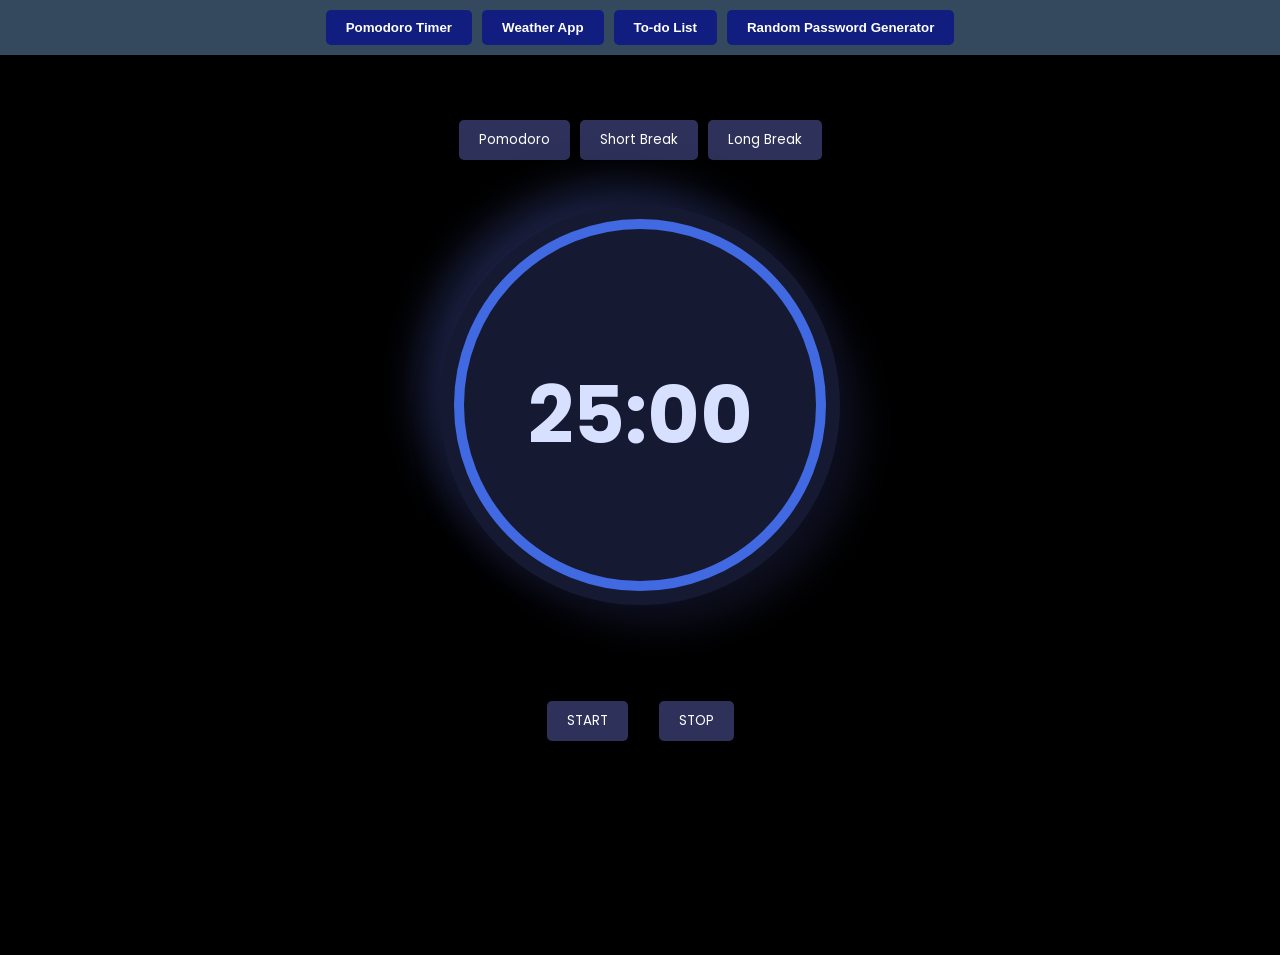
<file: index.html>
<!DOCTYPE html>
<html lang="zh">
<head>
  <meta charset="UTF-8">
  <title>App Hub</title>
  <style>
    body {
      font-family: "Segoe UI", Arial, sans-serif;
      margin: 0;
      background: #f4f6f9;
      color: #333;
      overscroll-behavior: none;
    }
    header {
      background: #2c3e50;
      color: white;
      padding: 20px;
      text-align: center;
    }
    nav {
      display: flex;
      justify-content: center;
      background: #34495e;
      padding: 10px;
    }
    nav button {
      background: transparent;
      background-color:#111e7f;
      color: #ffffff;
      border: none;
      border-radius: 5px;
      padding: 10px 20px;
      margin: 0 5px;
      text-decoration: none;
      font-weight: bold;
      transition: color 0.3s;
      cursor: pointer;
    }
    nav button:hover {
      background-color: #060b35;
      color: #ffffff;
    }
    main {
      display: flex;
      justify-content: center;
    }
    iframe {
      border: none;
      width: 100%;
      height: 100vh;      background: #f4f6f9;    }
  </style>
</head>
<body>
  <nav>
    <button onclick="navigate('app1.html')">Pomodoro Timer</button>
    <button onclick="navigate('app2.html')">Weather App</button>
    <button onclick="navigate('app3.html')">To-do List</button>
    <button onclick="navigate('app4.html')">Random Password Generator</button>
  </nav>

  <main>
    <iframe id="view">
      
    </iframe>
  </main>

  <script>
    function navigate(page) {
      document.getElementById("view").src = page;
    }
    // Default setting: App1 - Pomodoro Timer
    navigate("app1.html");
  </script>
</body>
</html>
</file>
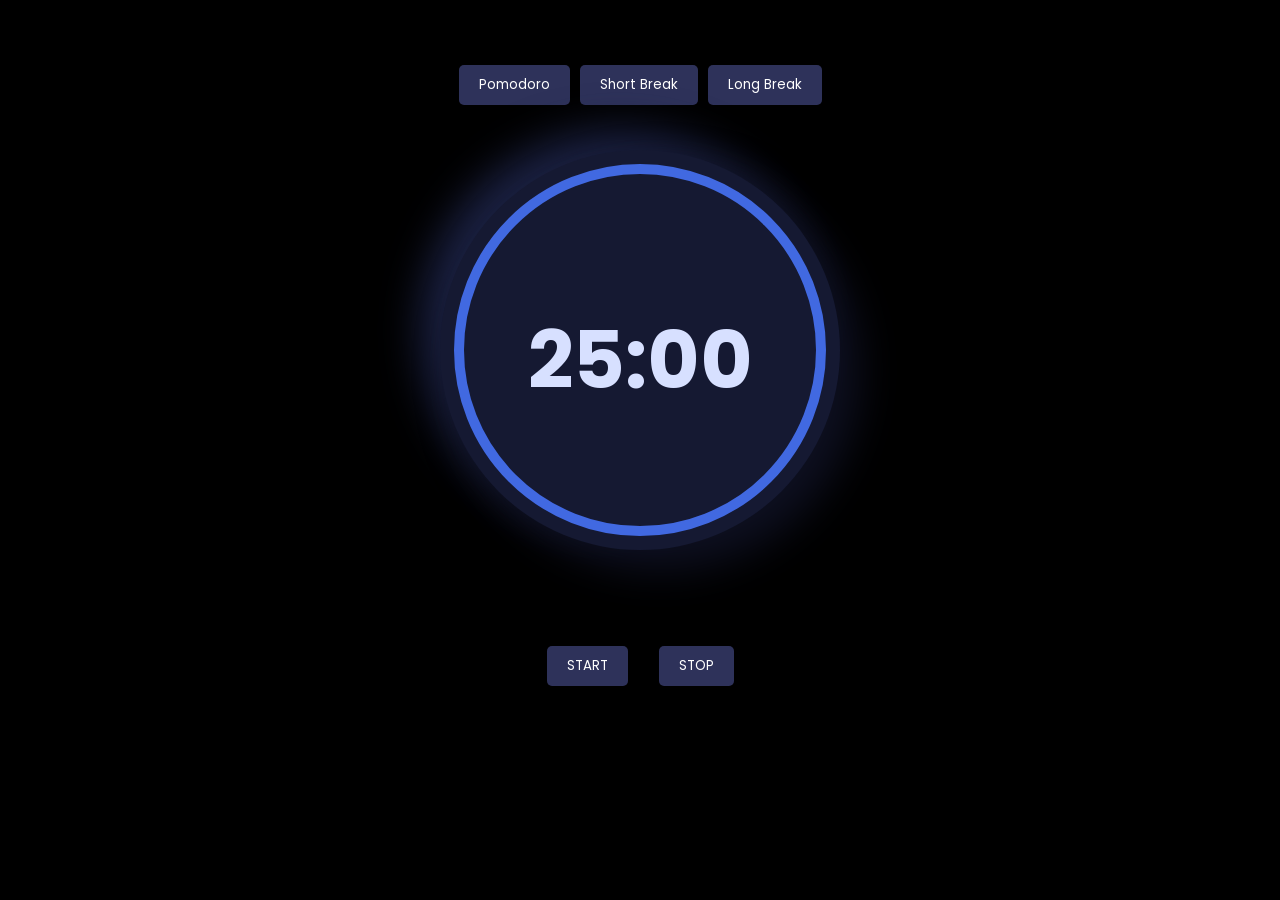
<file: app1.html>
<!DOCTYPE html>
<html lang="en">
<head>
    <meta charset="UTF-8">
    <meta name="viewport" content="width=device-width, initial-scale=1.0">
    <title>Pomodoro Timer</title>
    <link rel="stylesheet" href="app1.css">
</head>
<body>
    <div id="timer-message">Please select a timer before staring.</div>

    <div class="container">
        <div class="timer">

            <div class="button-container">
                <button class="button" id="pomodoro-session">Pomodoro</button>

                <button class="button" id="short-break">Short Break</button>

                <button class="button" id="long-break">Long Break</button>
            </div>

            <main>
                <div class="pomodoro">
                    <div id="pomodoro-timer" class="timer-display" data-duration="25.00">25:00</div>

                    <div id="short-timer" class="timer-display" data-duration="5.00">5:00</div>

                    <div id="long-timer" class="timer-display" data-duration="10.00">10:00</div>
                </div>
            </main>

            <div class="buttons">
                <button id="start">START</button>
                <button id="stop">STOP</button>
            </div>
        </div>
    </div>

    <!-- JS -->
     <script src="app1.js"></script>
</body>
</html>
</file>
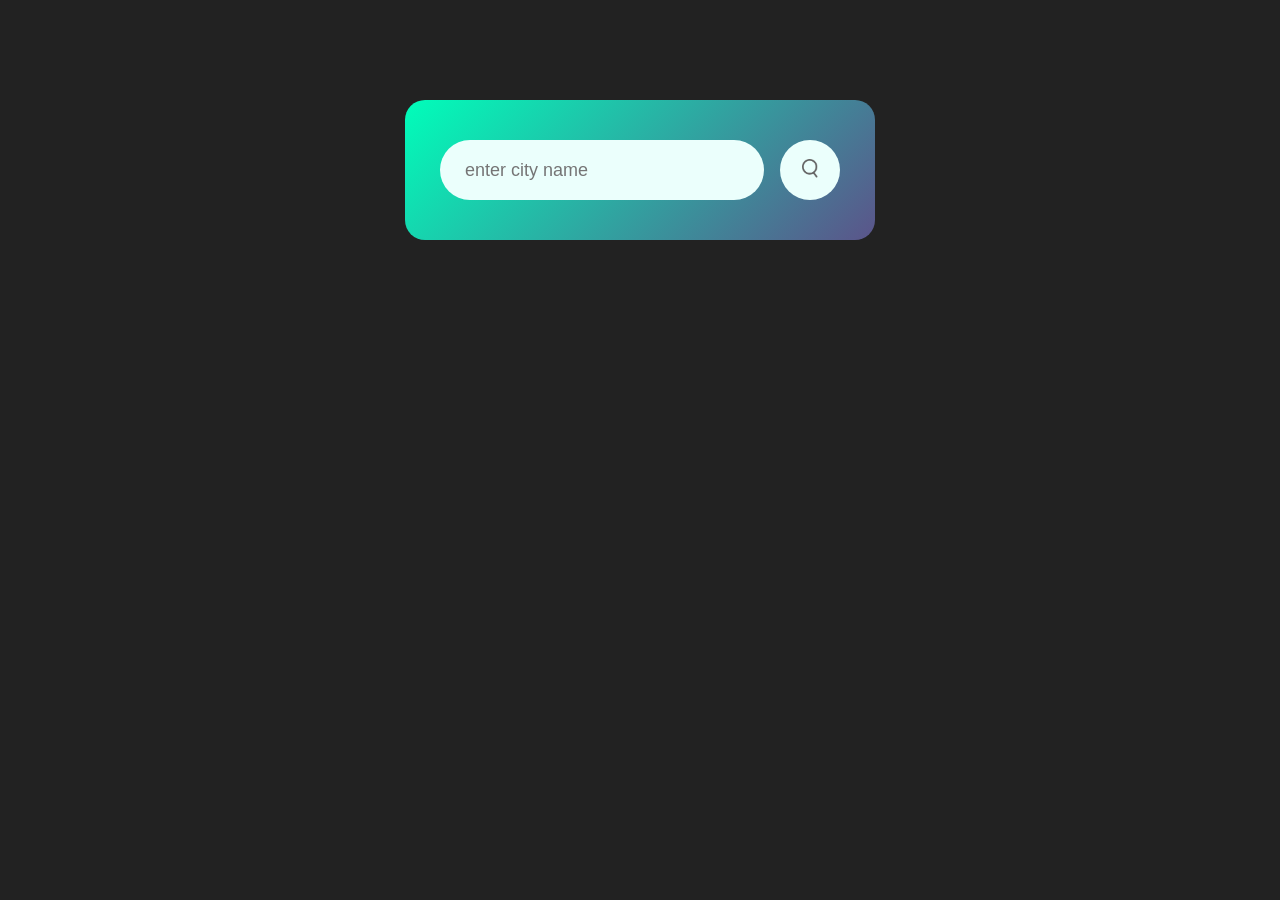
<file: app2.html>
<!DOCTYPE html>
<html lang="en">
<head>
    <meta charset="UTF-8">
    <meta name="viewport" content="width=device-width, initial-scale=1.0">
    <title>Weather Application (Tutorial)</title>
    <link rel="stylesheet" href="app2.css">
</head>
<body>
    <div class="card">
        <div class="search">
            <input type="text" placeholder="enter city name"spellcheck="false">
            <button>
               <img src="Wimages/search.png" alt="search"> 
            </button>
        </div>

        <div class="error">
            <p>Invalid City Name</p>
        </div>

        <div class="weather">
            <img src="Wimages/rain.png" class="weather-icon">
            <h1 class="temp">22°C</h1>
            <h1 class="city">New York</h1>
            <div class="details">
                <div class="col">
                    <img src="Wimages/humidity.png" alt="humidity">
                    <div>
                        <p class="humidity">50%</p>
                        <p>Humidity</p>
                    </div>
                </div>
                 <div class="col">
                    <img src="Wimages/wind.png" alt="wind">
                    <div>
                        <p class="wind">15 Km/h</p>
                        <p>Wind Speed</p>
                    </div>
                </div>
            </div>
        </div>
    </div>

    <script src="app2.js">
        /*
        const apiKey = "933ef88105a270e2826ee3b51065b1fa";
        const apiUrl = "https://api.openweathermap.org/data/2.5/weather?units=metric&q=";

        const searchBox = document.querySelector(".search input");
        const searchBtn = document.querySelector(".search button");
        const weatherIcon = document.querySelector(".weather-icon");

        async function checkWeather(city) {
            const response = await fetch(apiUrl + city + `&appid=${apiKey}`);

            if(response.status == 404){
                document.querySelector(".error").style.display = "block";
                document.querySelector(".weather").style.display = "none";
            }else{
                var data = await response.json();

            console.log(data);

            document.querySelector(".city").innerHTML = data.name;
            document.querySelector(".temp").innerHTML = Math.round(data.main.temp) + "°C";
            document.querySelector(".humidity").innerHTML = data.main.humidity + "%";
            document.querySelector(".wind").innerHTML = data.wind.speed + " Km/h";

            //Change weather icon based on the weather condition
            if(data.weather[0].main == "Clear"){
                weatherIcon.src = "Wimages/clear.png";
            }
            else if (data.weather[0].main == "Clouds"){
                weatherIcon.src = "Wimages/clouds.png";
            }
            else if (data.weather[0].main == "drizzle"){
                weatherIcon.src = "Wimages/Drizzle.png";
            }
            else if (data.weather[0].main == "Mist"){
                weatherIcon.src = "Wimages/mist.png";
            }
            else if (data.weather[0].main == "Rain"){
                weatherIcon.src = "Wimages/rain.png";
            }
            else if (data.weather[0].main == "Snow"){
                weatherIcon.src = "Wimages/Snow.png";
            }

            document.querySelector(".weather").style.display = "block";
            document.querySelector(".error").style.display = "none";
            }
        }

        searchBtn.addEventListener("click", ()=>{
            checkWeather(searchBox.value);
        })
        */
    </script>
</body>
</html>
</file>
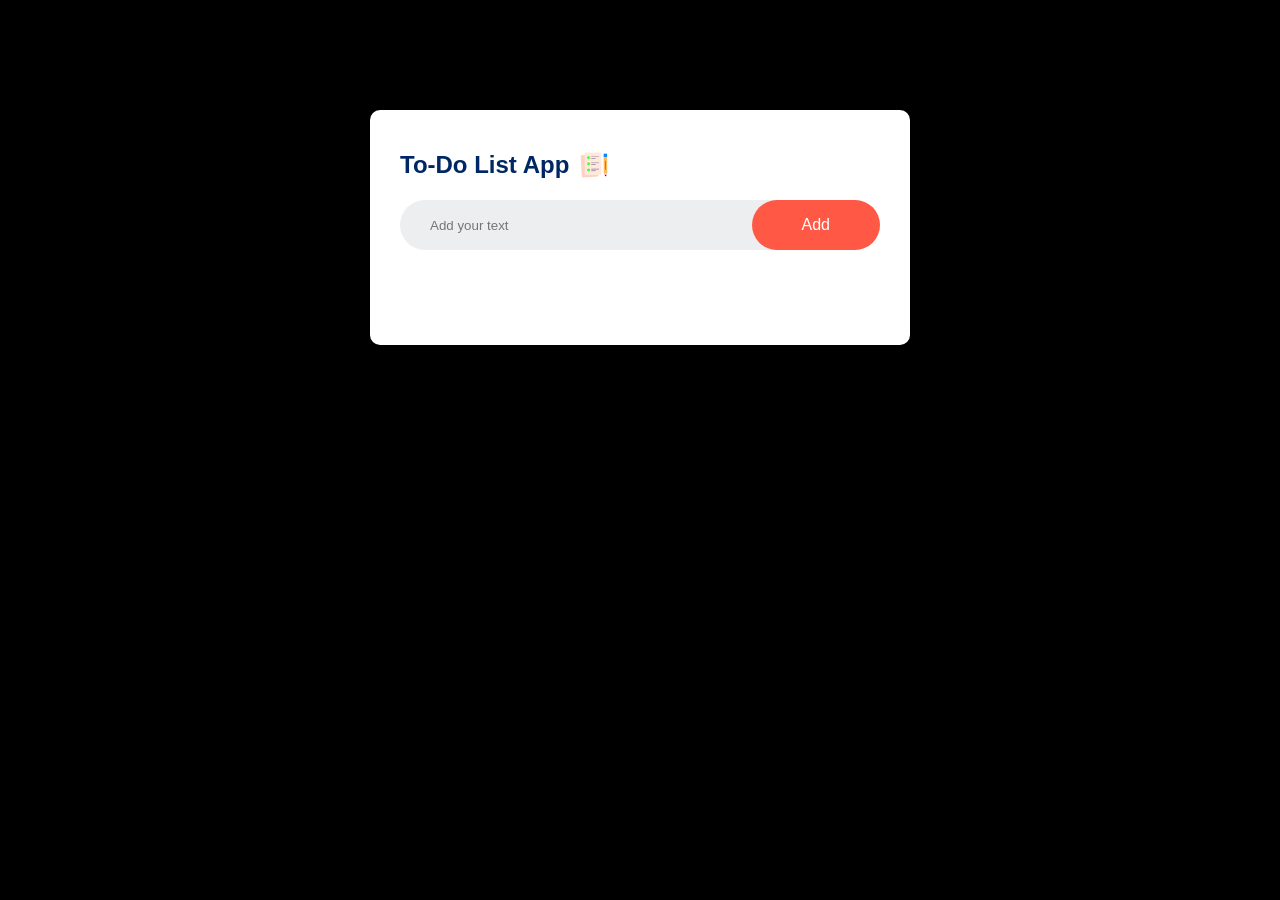
<file: app3.html>
<!DOCTYPE html>
<html lang="en">
<head>
    <meta charset="UTF-8">
    <meta name="viewport" content="width=device-width, initial-scale=1.0">
    <title>To-Do List App</title>
    <link rel="stylesheet" href="app3.css">
</head>
<body>
    <div class="container">
        <div class="todo-app">
            <h2>
                To-Do List App <img src="/To-Do-Img/images/icon.png" alt="icon">
            </h2>
            <div class="row">
                <input type="text" id="input-box" placeholder="Add your text">
                <button onclick="addTask()">Add</button>
            </div>
            <ul id="list-container">
                <!--<li class="checked">Task 1</li>
                <li>Task 2</li>
                <li>Task 3</li>-->
            </ul>
        </div>
    </div>
    <script src="app3.js"></script>
</body>
</html>
</file>
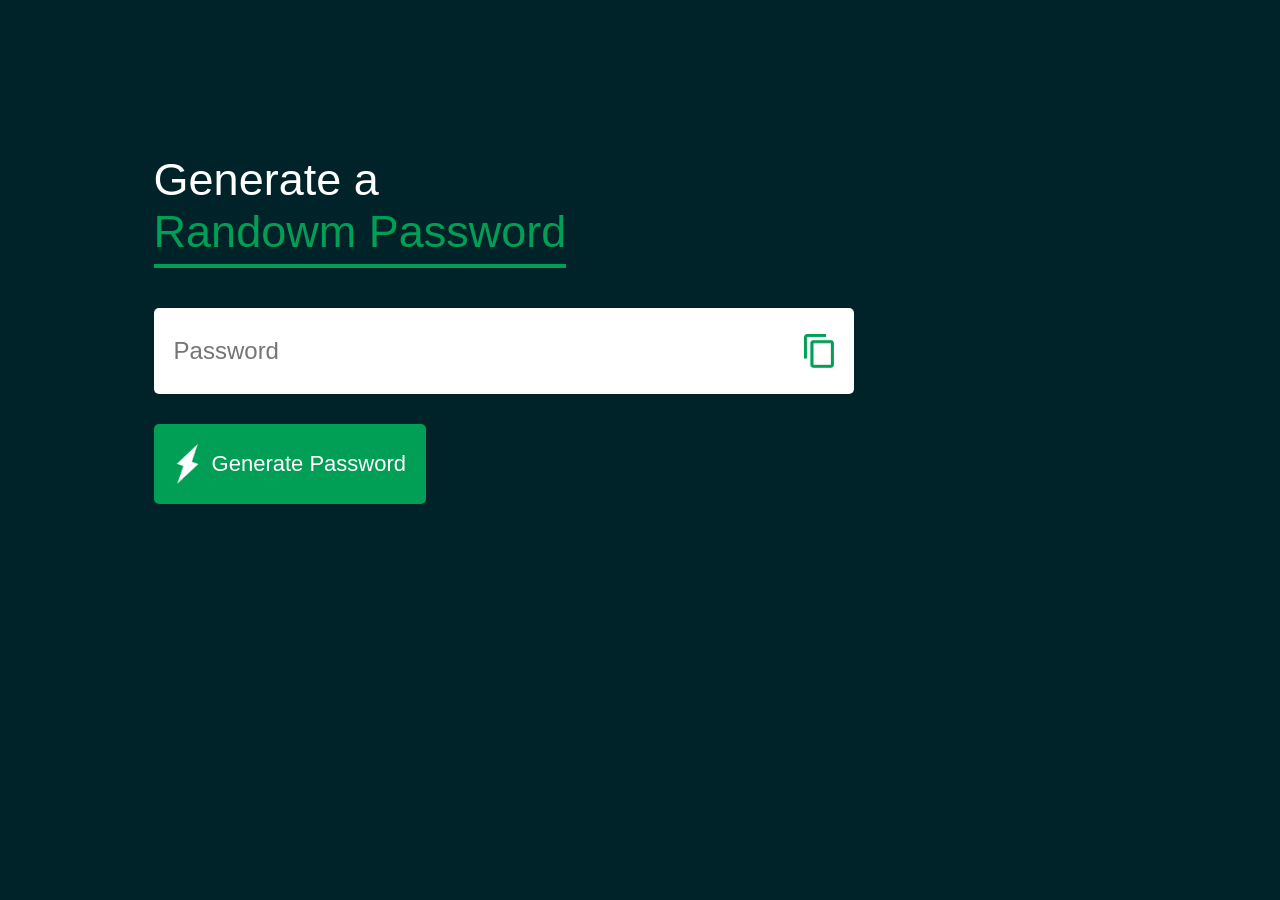
<file: app4.html>
<!DOCTYPE html>
<html lang="en">
<head>
    <meta charset="UTF-8">
    <meta name="viewport" content="width=device-width, initial-scale=1.0">
    <title>Random Password Generator</title>
    <link rel="stylesheet" href="app4.css">
</head>
<body>
    <div class="container">
        <h1>
            Generate a <br> <span>Randowm Password</span>
        </h1>

        <div class="display">
            <input type="text" id="password" placeholder="Password">
            <img src="Random PWD img/copy.png" alt="Copy" onclick="copyPassword()">
        </div>
        <button onclick="generatePassword()"> <img src="Random PWD img/generate.png" alt="generate pwd">Generate Password</button>
    </div>
    <script>
        const passwordBox = document.getElementById("password");
        const lenght = 12;

        const upperCase = "ABCDEFGHIJKLMNOPQRSTUVWXYZ";
        const lowerCase = "abcdefghijklmnopqrstuvwxyz";
        const numbers = "0123456789";
        const symbols = "!@#$%^&*()_+~`|}{[]:;?><,./-=";

        function generatePassword() {
            let password = "";
            const allCharacters = upperCase + lowerCase + numbers + symbols;
            for (let i = 0; i < lenght; i++) {
                const randomIndex = Math.floor(Math.random() * allCharacters.length);
                password += allCharacters[randomIndex];
            }
            passwordBox.value = password;
            console.log("password: " +passwordBox.value);
        }

        document.getElementById("generate").addEventListener("click", generatePassword);

        function copyPassword() {
            navigator.clipboard.writeText(passwordBox.value).then(() => {
                alert("Password copied to clipboard!");
            }).catch(() => {
                alert("Failed to copy password!");
            });
        }

        document.getElementById("copy").addEventListener("click", copyPassword);
    </script>
</body>
</html>
</file>
<file: app1.css>
@import url('https://fonts.googleapis.com/css2?family=Poppins:ital,wght@0,100;0,200;0,300;0,400;0,500;0,600;0,700;0,800;0,900;1,100;1,200;1,300;1,400;1,500;1,600;1,700;1,800;1,900&display=swap');

* {
    margin: 0;
    padding: 0;
    box-sizing: border-box;
    font-family: 'Poppins', sans-serif;
}
body {
    background-color: #000000;
    color: #d7e0ff
}
.container {
    text-align: center;
    width: 100%;
    padding: 10px 0;
}
.timer{
    display: inline-block;
    padding: 10px;
    width: 600px;
    box-sizing: border-box;
}
main{
    width: 25rem;
    height: 25rem;
    border-radius: 50%;
    text-align: center;
    margin: 0 auto;
    margin-bottom: 2rem;
}
h1{
    font-size: 2rem;
    margin: 20px auto;
}
.button-container{
    margin-top: 20px;
    display: flex;
    justify-content:center;
}
.pomodoro{
    display: flex;
    flex-direction: column;
    justify-content: center;
    align-items: center;
    width: 100%;
    height: 100%;
    position: relative;
    margin: 2.5rem 0;
    text-align: center;
    border-radius: 50%;
    background: #151932;
    box-shadow: 20px 20px 42px #0e1021, -20px -20px 42px #1c2244;
}
.pomodoro::before{
    content: "";
    position: absolute;
    border: 10px solid royalblue;
    border-radius: 50%;
    width: 22rem;
    height: 22rem;
}
.timer{
    font-size: 5rem !important;
    margin: 20px auto;
}
.button-container{
    margin-top: 20px;
    display: flex;
    justify-content: center
}
.button{
    background-color:#2e325a;
    color: #fff;
    border: none;
    border-radius: 5px;
    padding: 10px 20px;
    margin: 5px;
    cursor: pointer;
    transition: all .2s ease-in;
}
.button.active, button:hover{
    background-color: #020323;
}
.hiden{
    display: block;
}
.timer-display{
    font-size: 5rem;
    margin-top: 20px;
    font-weight:bold;
}
.buttons{
    margin-top: 20px;
}
#start, #stop{
    background-color:#2e325a;
    color: #fff;
    border: none;
    border-radius: 5px;
    padding: 10px 20px;
    margin: 5px;
    cursor: pointer;
    transition: all .2s ease-in;
}
#stop:hover{
    background-color: tomato;
}
#start:hover{
    background-color: #3c40c0;
}
#timer-message{
    color: white;
    background-color: red;
    display: none;
    padding: .5rem;
    font-size: 1rem;
    text-align: center;
    border-radius: 1rem;
}

/* Responsiveness*/
@media screen and (min-width: 320px) and (max-width: 600px){
    .container{
        transform: scale(0.9);
    }

    .timer{
        width: 500px;
    }
}
</file>
<file: app2.css>
*{
    margin: 0;
    padding: 0;
    font-family: 'Poppins', sans-serif;
    box-sizing: border-box;
}
body{
    background: #222;
}
.card{
    width: 90%;
    max-width: 470px;
    background: linear-gradient(135deg, #00feba, #5b548a);
    color: #fff;
    margin: 100px auto 0;
    border-radius: 20px;
    padding: 40px 35px;
    text-align: center;
}
.search{
    width: 100%;
    display: flex;
    align-items: center;
    justify-content: space-between;
}
.search input{
    border: 0;
    outline: 0;
    background: #ebfffc;
    color: #555;
    padding: 10px 25px;
    height: 60px;
    border-radius: 30px;
    flex: 1;
    margin-right: 16px;
    font-size: 18px;
}
.search button{
    border: 0;
    outline: 0;
    background: #ebfffc;
    border-radius: 50%;
    width: 60px;
    height: 60px;
    cursor: pointer;
}
.search button img{
    width: 16px;
}
.weather-icon{
    width: 150px;
    margin-top: 30px;
}
.weather h1{
    font-size: 80px;
    font-weight: 500;
}
.weather h2{
    font-size: 45px;
    font-weight: 400;
    margin-top: -10px;
}
.details{
    display: flex;
    align-items: center;
    justify-content: space-between;
    padding: 0 20px;
    margin-top: 50px;
}
.col{
    display: flex;
    align-items: center;
    text-align: left;
}
.col img{
    width: 40px;
    margin-right: 10px;
}
.humidity, .wind{
    font-size: 28px;
    margin-top: -6px; 
}
.weather{
    display: none;
}
.error{
    text-align: left;
    margin-left: 10px;
    font-size: 20px;
    margin-top: 10px;
    display: none;
}
</file>
<file: app3.css>
*{
    margin: 0;
    padding: 0;
    font-family: 'Poppins', sans-serif;
    box-sizing: border-box;
}
.container{
    width: 100%;
    min-height: 100vh;
    background: #000000;
    padding: 10px;
}
.todo-app{
    width: 100%;
    max-width: 540px;
    background: #fff;
    margin: 100px auto 20px;
    padding: 40px 30px 70px;
    border-radius: 10px;
}
.todo-app h2{
    color: #002765;
    display: flex;
    align-items: center;
    margin-bottom: 20px;
}
.todo-app h2 img{
    width: 30px;
    margin-left: 10px;
}
.row{
    display: flex;
    align-items: center;
    justify-content: space-between;
    background: #edeef0;
    border-radius: 30px;
    padding-left: 20px;
    margin-bottom: 25px;
}
input{
    flex: 1;
    border: none;
    outline: none;
    background: transparent;
    padding: 10px;
    font-weight: 14px;
}
button{
    border: none;
    outline: none;
    padding: 16px 50px;
    background: #ff5945;
    color: #fff;
    font-size: 16px;
    cursor: pointer;
    border-radius: 40px;
}
ul li{
    list-style: none;
    font-size: 17px;
    padding: 16px 9px 12px 50px;
    user-select: none;
    cursor: pointer;
    position: relative;
}
ul li::before{
    content: '';
    position: absolute;
    height: 28px;
    width: 28px;
    border-radius: 50%;
    background-image: url(/To-Do-Img/images/unchecked.png);
    background-size: cover;
    background-position: center;
    top: 12px;
    left: 8px;
}
ul li.checked{
    color: #555;
    text-decoration: line-through;
}
ul li.checked::before{
    background-image: url(/To-Do-Img/images/checked.png);
}
ul li span{
    position: absolute;
    right: 0;
    top: 5px;
    width: 40px;
    height: 40px;
    font-size: 22px;
    color: #555;
    line-height: 40px;
    text-align: center;
    border-radius: 50%;
}
ul li span:hover{
    background: #edeef0;
}
</file>
<file: app4.css>
*{
    margin: 0;
    padding: 0;
    font-family: 'Poppins', sans-serif;
    box-sizing: border-box;
}

body{

    color: #fff;
    background: #002329;
}

.container{
    margin: 12%;
    width: 90%;
    max-width: 700px;
}

.display{
    width: 100%;
    margin-top: 50px;
    margin-bottom: 30px;
    background: #fff;
    color: #333;
    display: flex;
    align-items: center;
    justify-content: space-between;
    padding: 26px 20px;
    border-radius: 5px;
}

.container h1{
    font-weight: 500;
    font-size: 45px;
}

.container h1 span{
    color: #019f55;
    border-bottom: 4px solid #019f55;
    padding-bottom: 7px;
}

.display img{
    width: 30px;
    cursor: pointer;
}

.display input{
    border: 0;
    outline: 0;
    font-size: 24px;
}

.container button img{
    width: 28px;
    margin-right: 10px;
}

.container button{
    border: 0;
    outline: 0;
    background: #019f55;
    color: #fff;
    font-size: 22px;
    font-weight: 300;
    display: flex;
    align-items: center;
    justify-content: space-between;
    padding: 20px 20px;
    border-radius: 5px;
    cursor: pointer;
}
.container h1{
    font-weight: 500;
    font-size: 45px;
}
</file>
